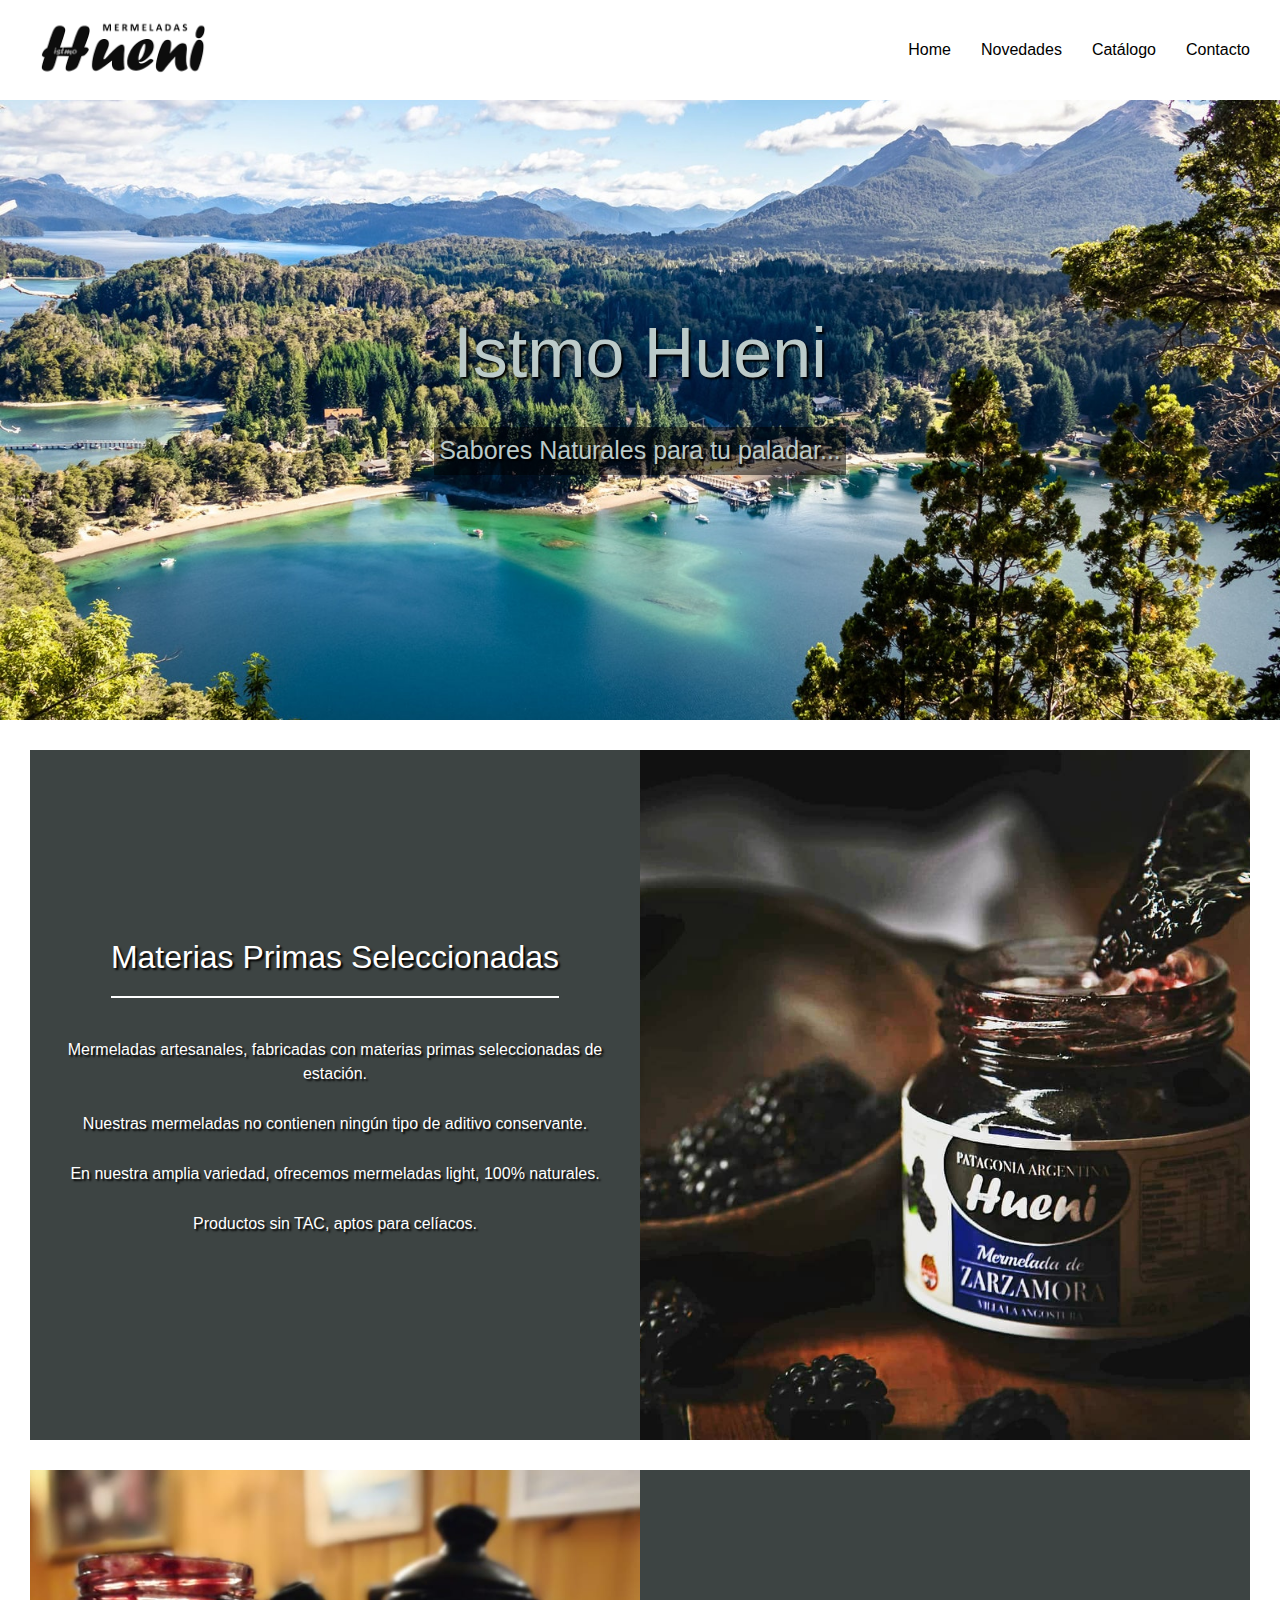
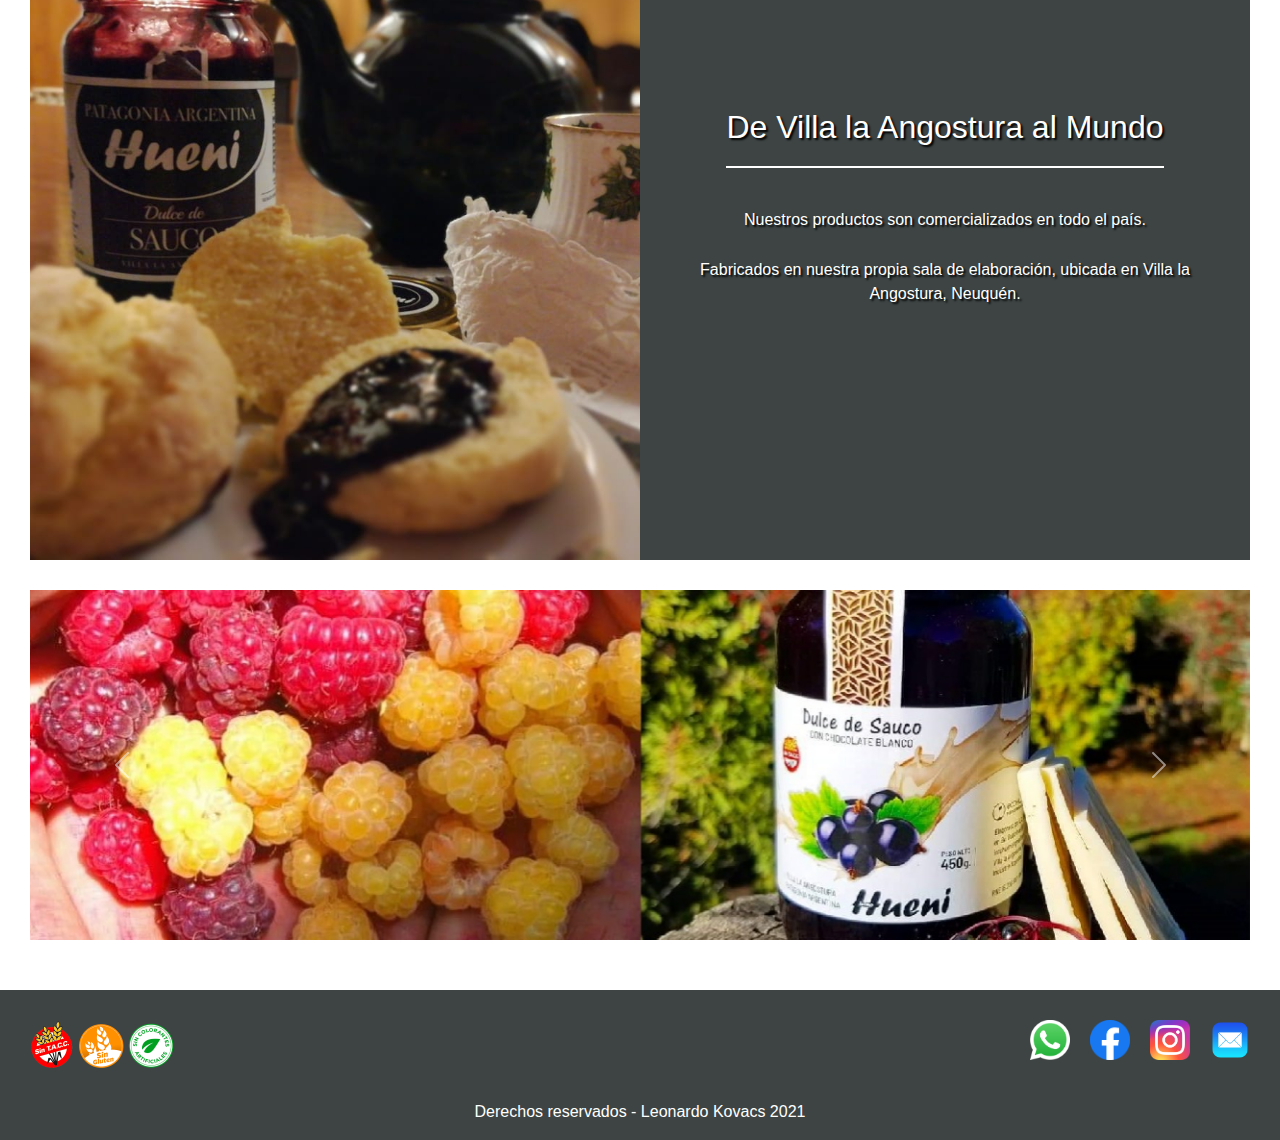
<file: index.html>
<!DOCTYPE html>
<html lang="en">
<head>
    <meta charset="UTF-8">
    <meta http-equiv="X-UA-Compatible" content="IE=edge">
    <meta name="viewport" content="width=device-width, initial-scale=1.0">
    <title>Istmo Hueni | Home</title>
    <link rel="stylesheet" href="css/bootstrap.css">
    <link rel="stylesheet" href="css/estilos.css">
    <link rel="preconnect" href="https://fonts.googleapis.com">
    <link rel="preconnect" href="https://fonts.gstatic.com" crossorigin>
    <link href="https://fonts.googleapis.com/css2?family=Poppins:wght@100;400;700&display=swap" rel="stylesheet">
</head>
<body>
    <body>
            <header class="header">
            <img class="header__logo" src="imagenes/logo_hueni.png" alt="">
            <nav class="navegacion">                
                <ul class="navegacion__lista">
                    <li class="navegacion__item">
                        <a class="navegacion__enlace" href="index.html">Home</a></li>
                    </li>
                    <li class="navegacion__item">
                        <a class="navegacion__enlace" href="novedades.html">Novedades</a></li>
                    </li>
                    <li class="navegacion__item">
                        <a class="navegacion__enlace" href="catálogo.html">Catálogo</a></li>
                    </li>
                    <li class="navegacion__item">
                        <a class="navegacion__enlace" href="contacto.html">Contacto</a></li>
                    </li>
                </ul>
            </nav>  
        </header>
        <main>
            <section class="seccion1">
                <h1 class="seccion1__titulo">Istmo Hueni</h1>
                <p class="seccion1__parrafo">Sabores Naturales para tu paladar...</p>
            </section>
    
            <section class="seccion2">
                <div class="seccion2__ladoA">
                    <h2 class="seccion2__titulo">Materias Primas Seleccionadas</h2>
                    <p>Mermeladas artesanales, fabricadas con materias primas seleccionadas de estación.</p>
                    <p>Nuestras mermeladas no contienen ningún tipo de aditivo conservante.</p>
                    <p>En nuestra amplia variedad, ofrecemos mermeladas light, 100% naturales.</p>
                    <p>Productos sin TAC, aptos para celíacos.</p>
                </div>
                <div class="seccion2__ladoB">
                    <img src="imagenes/zarzamora.jpg" alt="">
                </div>
            </section>

            <section class="seccion2 seccion2--column-reverse">
                <div class="seccion2__ladoB">
                    <img src="imagenes/sauco2.jpg" alt="">
                </div>
                <div class="seccion2__ladoA">
                    <h2 class="seccion2__titulo">De Villa la Angostura al Mundo</h2>
                    <p>Nuestros productos son comercializados en todo el país.</p>
                    <p>Fabricados en nuestra propia sala de elaboración, ubicada en Villa la Angostura, Neuquén.</p>
                </div> 
            </section>


            <section>
                <div class="container-fluid">
                    <div class= "row">
                        <div class="col-12 col-md-12">
                            <div id="carouselExampleInterval" class="carousel slide" data-bs-ride="carousel">
                                <div class="carousel-inner">
                                <div class="carousel-item active" data-bs-interval="10000">
                                    <img src="imagenes/c5.jpg" class="d-block w-100" alt="...">
                                </div>
                                <div class="carousel-item" data-bs-interval="2000">
                                    <img src="imagenes/c11.jpg" class="d-block w-100" alt="...">
                                </div>
                                <div class="carousel-item"> 
                                    <img src="imagenes/c12.jpg" class="d-block w-100" alt="...">
                                </div>
                                <div class="carousel-item"> 
                                    <img src="imagenes/c2.jpg" class="d-block w-100" alt="...">
                                </div>
                                <div class="carousel-item"> 
                                    <img src="imagenes/c4.jpg" class="d-block w-100" alt="...">
                                </div>
                                </div>
                                    <button class="carousel-control-prev" type="button" data-bs-target="#carouselExampleInterval" data-bs-slide="prev">
                                    <span class="carousel-control-prev-icon" aria-hidden="true"></span>
                                    <span class="visually-hidden">Previous</span>
                                    </button>
                                    <button class="carousel-control-next" type="button" data-bs-target="#carouselExampleInterval" data-bs-slide="next">
                                    <span class="carousel-control-next-icon" aria-hidden="true"></span>
                                    <span class="visually-hidden">Next</span>
                                    </button>
                                </div>
                            </div>
                        </div>
            </section>
        </main>
            <footer class="footer">  
                <section class="footer_A">
                    <div class="sin__gluten">
                        <img src="imagenes/iconosgluten.png" alt="">
                    </div>
                    <div class="lista_logos">
                        <a target="_blank" class="footer__enlace" href="https://wa.me/5492944531336"><img class="logo_contacto" src="imagenes/whatsapp.png" alt=""></a>
                        <a target="_blank" class="footer__enlace" href="https://www.facebook.com/istmohueni/"><img class="logo_contacto" src="imagenes/facebook.png" alt=""></a>             
                        <a target="_blank" class="footer__enlace" href="https://www.instagram.com/istmo.hueni/"><img class="logo_contacto" src="imagenes/instagram.png" alt=""></a>
                        <a target="_blank" class="footer__enlace" href="mailto:infohueni@gmail.com"><img class="logo_contacto" src="imagenes/MailIcon.png" alt=""></a>
                    </div>
                </section>
                <section class="footer_B">
                    <p>Derechos reservados - Leonardo Kovacs 2021</p>
                </section>                         
            </footer>

        <script src="./js/bootstrap.bundle.js"></script>
</body>
</html>
</file>
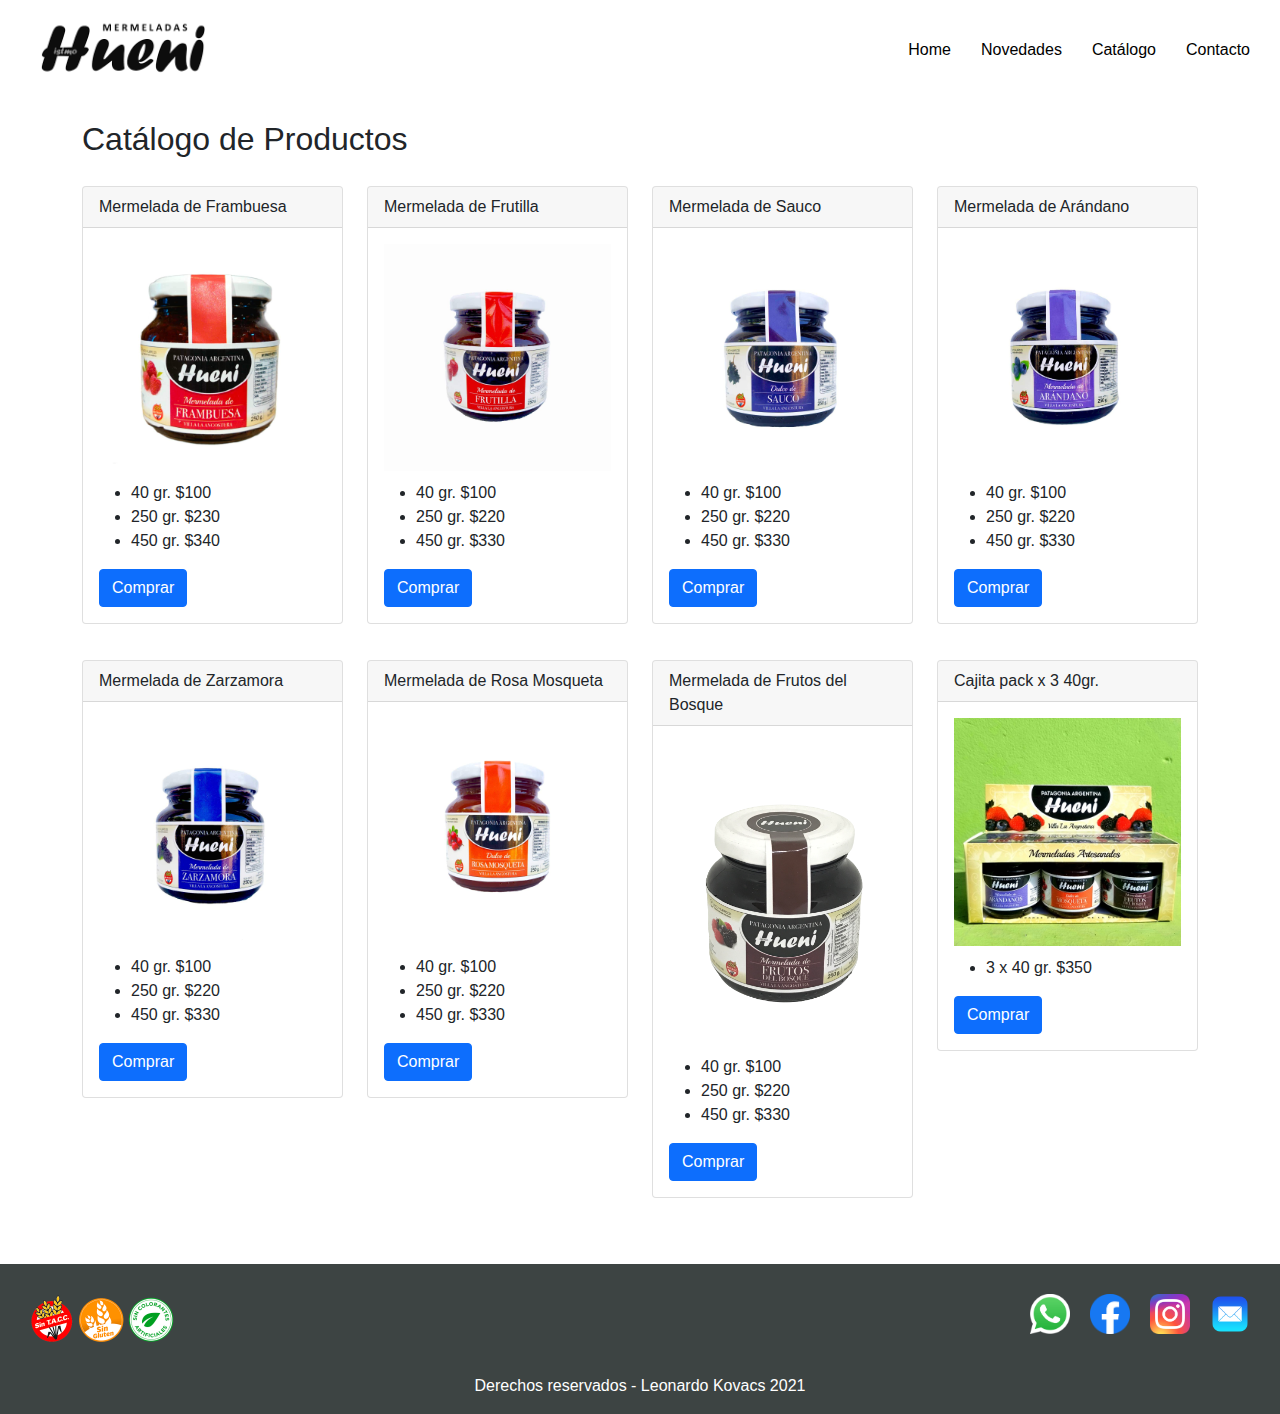
<file: catálogo.html>
<!DOCTYPE html>
<html lang="en">
<head>
    <meta charset="UTF-8">
    <meta http-equiv="X-UA-Compatible" content="IE=edge">
    <meta name="viewport" content="width=device-width, initial-scale=1.0">
    <title>Istmo Hueni | Catálogo</title>
    <link rel="stylesheet" href="css/bootstrap.css">
    <link rel="stylesheet" href="css/estilos.css">
    <link rel="preconnect" href="https://fonts.googleapis.com">
    <link rel="preconnect" href="https://fonts.gstatic.com" crossorigin>
    <link href="https://fonts.googleapis.com/css2?family=Poppins:wght@100;400;700&display=swap" rel="stylesheet">
</head>
<body>
    <body>
            <header class="header">
            <img class="header__logo" src="imagenes/logo_hueni.png" alt="">
            <nav class="navegacion">                
                <ul class="navegacion__lista">
                    <li class="navegacion__item">
                        <a class="navegacion__enlace" href="index.html">Home</a></li>
                    </li>
                    <li class="navegacion__item">
                        <a class="navegacion__enlace" href="novedades.html">Novedades</a></li>
                    </li>
                    <li class="navegacion__item">
                        <a class="navegacion__enlace" href="catálogo.html">Catálogo</a></li>
                    </li>
                    <li class="navegacion__item">
                        <a class="navegacion__enlace" href="contacto.html">Contacto</a></li>
                    </li>
                </ul>
            </nav>  
        </header>
        <main>
            <section class="seccion-productos">
                <div class="container">
                    <div class="row">
                        <div class="col-12">
                            <h2>Catálogo de Productos</h2>
                        </div>
    
                        <div class="col-12 col-md-3 mb-3">
                            <div class="card">
                                <div class="card-header">
                                    Mermelada de Frambuesa
                                </div>
                                <div class="card-body">
                                    <img src="imagenes/frambu.jpg" alt="" class="img-card">
                                    <ul>
                                        <li>40 gr.  $100</li>
                                        <li>250 gr. $230</li>
                                        <li>450 gr. $340</li>
                                    </ul>
                                  <a href="#" class="btn btn-primary">Comprar</a>
                                </div>
                            </div>
                        </div>
    
                        <div class="col-12 col-md-3 mb-3">
                            <div class="card">
                                <div class="card-header">
                                    Mermelada de Frutilla
                                </div>
                                <div class="card-body">
                                    <img src="imagenes/frutilla.jpg" alt="" class="img-card">
                                    <ul>
                                        <li>40 gr.  $100</li>
                                        <li>250 gr. $220</li>
                                        <li>450 gr. $330</li>
                                    </ul>
                                  <a href="#" class="btn btn-primary">Comprar</a>
                                </div>
                            </div>
                        </div>
    
                        <div class="col-12 col-md-3 mb-3">
                            <div class="card">
                                <div class="card-header">
                                    Mermelada de Sauco
                                </div>
                                <div class="card-body">
                                    <img src="imagenes/sauco.jpg" alt="" class="img-card">
                                    <ul>
                                        <li>40 gr.  $100</li>
                                        <li>250 gr. $220</li>
                                        <li>450 gr. $330</li>
                                    </ul>
                                  <a href="#" class="btn btn-primary">Comprar</a>
                                </div>
                            </div>
                        </div>
    
                        <div class="col-12 col-md-3 mb-3">
                            <div class="card">
                                <div class="card-header">
                                    Mermelada de Arándano
                                </div>
                                <div class="card-body">
                                    <img src="imagenes/aranda.jpg" alt="" class="img-card">
                                    <ul>
                                        <li>40 gr.  $100</li>
                                        <li>250 gr. $220</li>
                                        <li>450 gr. $330</li>
                                    </ul>
                                  <a href="#" class="btn btn-primary">Comprar</a>
                                </div>
                            </div>
                        </div>
                        <div class="col-12 col-md-3 mb-3">
                            <div class="card">
                                <div class="card-header">
                                    Mermelada de Zarzamora
                                </div>
                                <div class="card-body">
                                    <img src="imagenes/zarza.jpg" alt="" class="img-card">
                                    <ul>
                                        <li>40 gr.  $100</li>
                                        <li>250 gr. $220</li>
                                        <li>450 gr. $330</li>
                                    </ul>
                                  <a href="#" class="btn btn-primary">Comprar</a>
                                </div>
                            </div>
                        </div>
                        <div class="col-12 col-md-3 mb-3">
                            <div class="card">
                                <div class="card-header">
                                    Mermelada de Rosa Mosqueta
                                </div>
                                <div class="card-body">
                                    <img src="imagenes/mosqueta.jpg" alt="" class="img-card">
                                    <ul>
                                        <li>40 gr.  $100</li>
                                        <li>250 gr. $220</li>
                                        <li>450 gr. $330</li>
                                    </ul>
                                  <a href="#" class="btn btn-primary">Comprar</a>
                                </div>
                            </div>
                        </div>
                        

                        <div class="col-12 col-md-3 mb-3">
                            <div class="card">
                                <div class="card-header">
                                    Mermelada de Frutos del Bosque
                                </div>
                                <div class="card-body">
                                    <img src="imagenes/frutos.png" alt="" class="img-card">
                                    <ul>
                                        <li>40 gr.  $100</li>
                                        <li>250 gr. $220</li>
                                        <li>450 gr. $330</li>
                                    </ul>
                                  <a href="#" class="btn btn-primary">Comprar</a>
                                </div>

                            </div>
                        </div>
                        <div class="col-12 col-md-3 mb-3">
                            <div class="card">
                                <div class="card-header">
                                    Cajita pack x 3 40gr.
                                </div>
                                <div class="card-body">
                                    <img src="imagenes/ac1.jpg" alt="" class="img-card">
                                    <ul>
                                        <li>3 x 40 gr.  $350</li>
                                    </ul>
                                  <a href="#" class="btn btn-primary">Comprar</a>
                                </div>
                                
                            </div>
                        </div>
                    </div>
                </div>
            </section>
        </main>
            <footer class="footer">  
                <section class="footer_A">
                    <div class="sin__gluten">
                        <img src="imagenes/iconosgluten.png" alt="">
                    </div>
                    <div class="lista_logos">
                        <a target="_blank" class="footer__enlace" href="https://wa.me/5492944531336"><img class="logo_contacto" src="imagenes/whatsapp.png" alt=""></a>
                        <a target="_blank" class="footer__enlace" href="https://www.facebook.com/istmohueni/"><img class="logo_contacto" src="imagenes/facebook.png" alt=""></a>             
                        <a target="_blank" class="footer__enlace" href="https://www.instagram.com/istmo.hueni/"><img class="logo_contacto" src="imagenes/instagram.png" alt=""></a>
                        <a target="_blank" class="footer__enlace" href="mailto:infohueni@gmail.com"><img class="logo_contacto" src="imagenes/MailIcon.png" alt=""></a>
                    </div>
                </section>
                <section class="footer_B">
                    <p>Derechos reservados - Leonardo Kovacs 2021</p>
                </section>                         
            </footer>
        <script src="./js/bootstrap.bundle.js"></script>
</body>
</html>
</file>
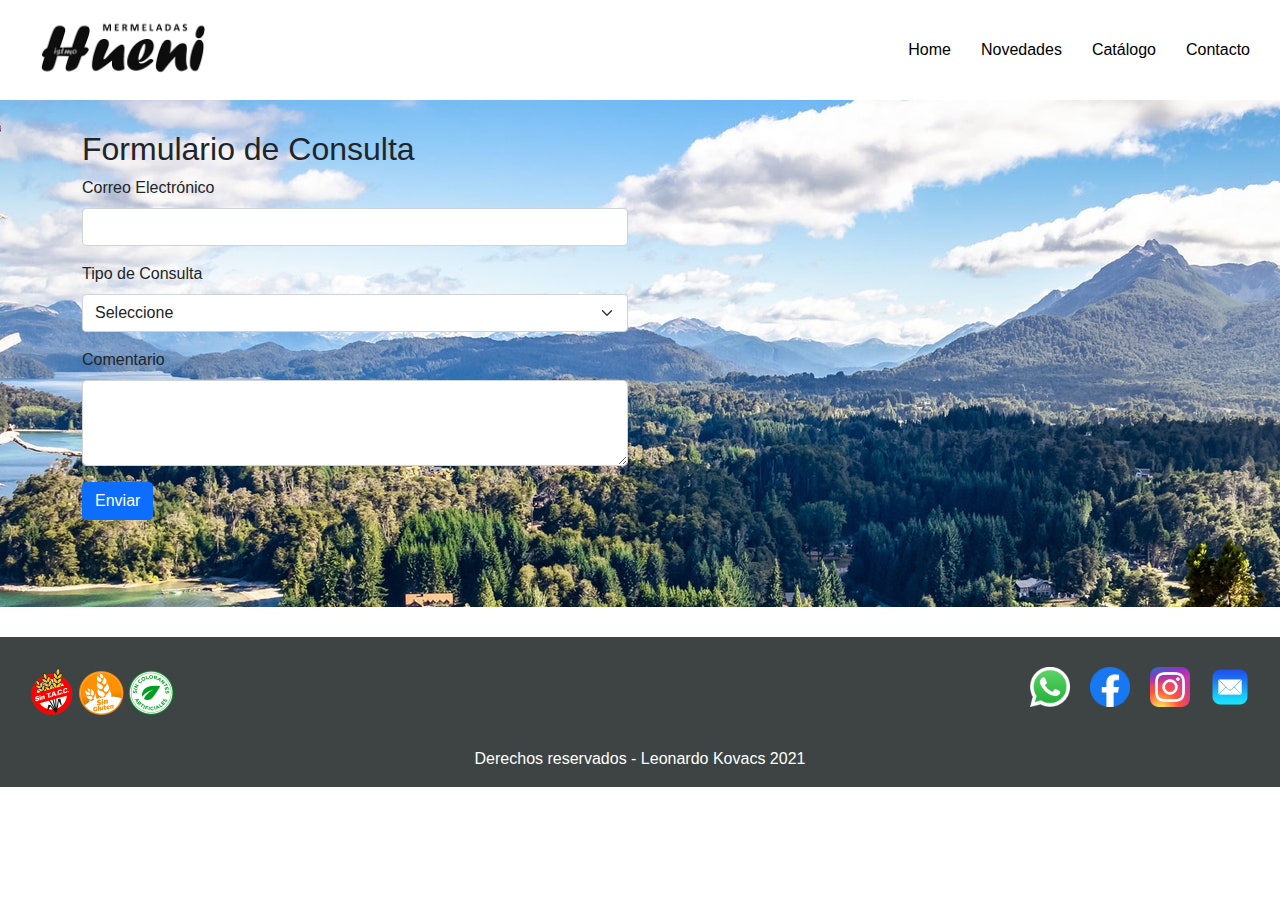
<file: contacto.html>
<!DOCTYPE html>
<html lang="en">
<head>
    <meta charset="UTF-8">
    <meta http-equiv="X-UA-Compatible" content="IE=edge">
    <meta name="viewport" content="width=device-width, initial-scale=1.0">
    <title>Istmo Hueni | Contacto</title>
    <link rel="stylesheet" href="css/bootstrap.css">
    <link rel="stylesheet" href="css/estilos.css">
    <link rel="preconnect" href="https://fonts.googleapis.com">
    <link rel="preconnect" href="https://fonts.gstatic.com" crossorigin>
    <link href="https://fonts.googleapis.com/css2?family=Poppins:wght@100;400;700&display=swap" rel="stylesheet">
</head>
<body>
    <body>
            <header class="header">
            <img class="header__logo" src="imagenes/logo_hueni.png" alt="">
            <nav class="navegacion">                
                <ul class="navegacion__lista">
                    <li class="navegacion__item">
                        <a class="navegacion__enlace" href="index.html">Home</a></li>
                    </li>
                    <li class="navegacion__item">
                        <a class="navegacion__enlace" href="novedades.html">Novedades</a></li>
                    </li>
                    <li class="navegacion__item">
                        <a class="navegacion__enlace" href="catálogo.html">Catálogo</a></li>
                    </li>
                    <li class="navegacion__item">
                        <a class="navegacion__enlace" href="contacto.html">Contacto</a></li>
                    </li>
                </ul>
            </nav>  
        </header>

        <main>
            <section class="seccion-contacto">
                <div class="container">
                    <div class="row">
                        <div class="col-12 col-md-6 mb-3">
                            <h2>Formulario de Consulta</h2>
                            <form>
                                <div class="mb-3">
                                  <label for="exampleInputEmail1" class="form-label">Correo Electrónico</label>
                                  <input type="email" class="form-control" id="exampleInputEmail1" aria-describedby="emailHelp">
                                </div>
                                <div class="mb-3">
                                  <label for="exampleInputPassword1" class="form-label">Tipo de Consulta</label>
                                  <select class="form-select" aria-label="Default select example">
                                    <option selected>Seleccione</option>
                                    <option value="1">Sugerencia</option>
                                    <option value="2">Reclamo</option>
                                    <option value="3">Comprar</option>
                                  </select>
                                </div>
                                <div class="mb-3">
                                    <label for="exampleFormControlTextarea1" class="form-label">Comentario</label>
                                    <textarea class="form-control" id="exampleFormControlTextarea1" rows="3"></textarea>
                                </div>
                                <button type="submit" class="btn btn-primary">Enviar</button>
                            </form>
                        </div>
                        <div class="col-12 col-md-6 ">
                            <iframe class="mapa" src="https://www.google.com/maps/embed?pb=!1m18!1m12!1m3!1d755.5610277999492!2d-71.6630970708053!3d-40.75665538283551!2m3!1f0!2f0!3f0!3m2!1i1024!2i768!4f13.1!3m3!1m2!1s0x9610bf55ced7ffb3%3A0xa4aa3a60f265ffbe!2zUsOtbyBNaW5lcm8sIExhIFZpbGxhLCBOZXVxdcOpbg!5e0!3m2!1sen!2sar!4v1638374628216!5m2!1sen!2sar" width="600" height="450" style="border:0;" allowfullscreen="" loading="lazy"></iframe> 
                        </div>
                    </div>
                </div>
            </section>    
        </main>
            <footer class="footer">  
                <section class="footer_A">
                    <div class="sin__gluten">
                        <img src="imagenes/iconosgluten.png" alt="">
                    </div>
                    <div class="lista_logos">
                        <a target="_blank" class="footer__enlace" href="https://wa.me/5492944531336"><img class="logo_contacto" src="imagenes/whatsapp.png" alt=""></a>
                        <a target="_blank" class="footer__enlace" href="https://www.facebook.com/istmohueni/"><img class="logo_contacto" src="imagenes/facebook.png" alt=""></a>             
                        <a target="_blank" class="footer__enlace" href="https://www.instagram.com/istmo.hueni/"><img class="logo_contacto" src="imagenes/instagram.png" alt=""></a>
                        <a target="_blank" class="footer__enlace" href="mailto:infohueni@gmail.com"><img class="logo_contacto" src="imagenes/MailIcon.png" alt=""></a>
                    </div>
                </section>
                <section class="footer_B">
                    <p>Derechos reservados - Leonardo Kovacs 2021</p>
                </section>                         
            </footer>

        <script src="./js/bootstrap.bundle.js"></script>
</body>
</html>
</file>
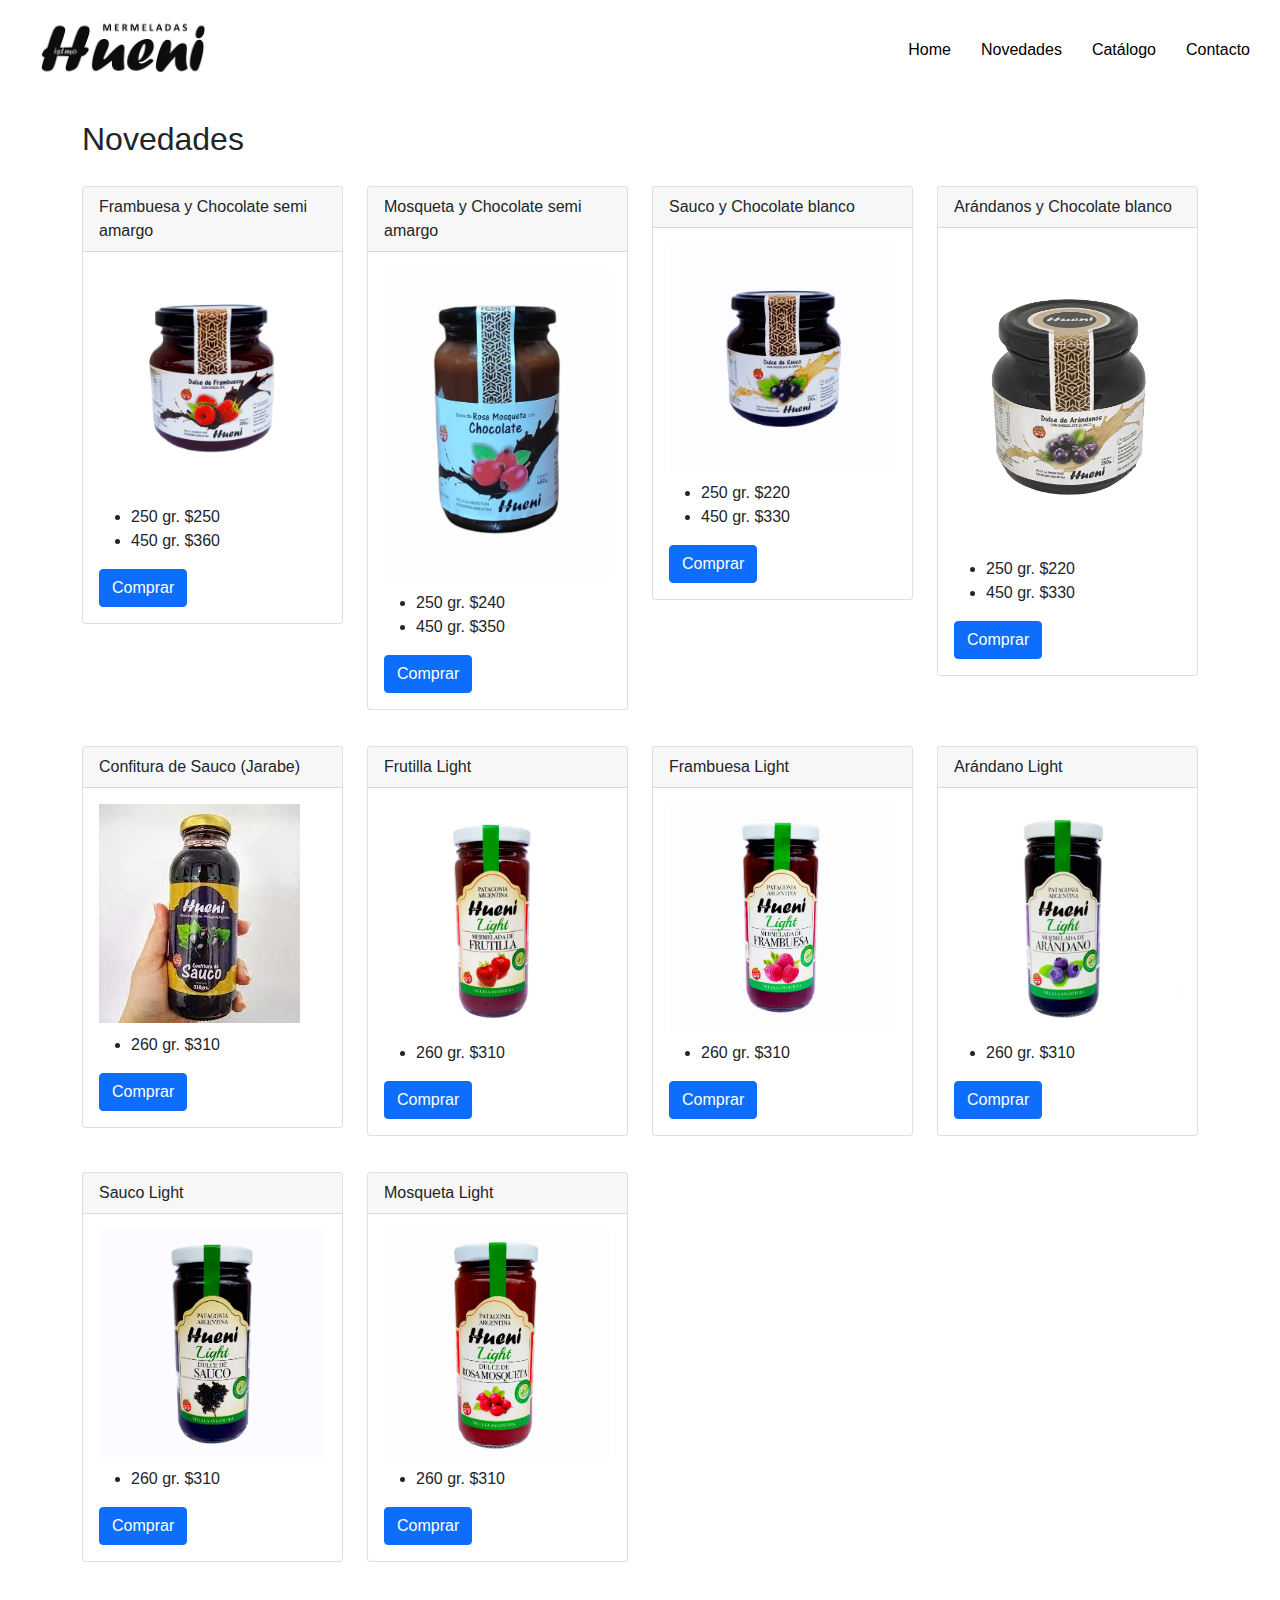
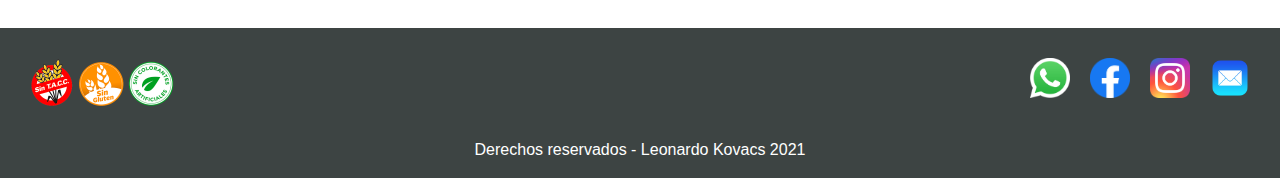
<file: novedades.html>
<!DOCTYPE html>
<html lang="en">
<head>
    <meta charset="UTF-8">
    <meta http-equiv="X-UA-Compatible" content="IE=edge">
    <meta name="viewport" content="width=device-width, initial-scale=1.0">
    <title>Istmo Hueni | Novedades</title>
    <link rel="stylesheet" href="css/bootstrap.css">
    <link rel="stylesheet" href="css/estilos.css">
    <link rel="preconnect" href="https://fonts.googleapis.com">
    <link rel="preconnect" href="https://fonts.gstatic.com" crossorigin>
    <link href="https://fonts.googleapis.com/css2?family=Poppins:wght@100;400;700&display=swap" rel="stylesheet">
</head>
<body>
    <body>
            <header class="header">
            <img class="header__logo" src="imagenes/logo_hueni.png" alt="">
            <nav class="navegacion">                
                <ul class="navegacion__lista">
                    <li class="navegacion__item">
                        <a class="navegacion__enlace" href="index.html">Home</a></li>
                    </li>
                    <li class="navegacion__item">
                        <a class="navegacion__enlace" href="novedades.html">Novedades</a></li>
                    </li>
                    <li class="navegacion__item">
                        <a class="navegacion__enlace" href="catálogo.html">Catálogo</a></li>
                    </li>
                    <li class="navegacion__item">
                        <a class="navegacion__enlace" href="contacto.html">Contacto</a></li>
                    </li>
                </ul>
            </nav>  
        </header>
        <main>
            <section class="seccion-productos">
                <div class="container">
                    <div class="row">
                        <div class="col-12">
                            <h2>Novedades</h2>
                        </div>
    
                        <div class="col-12 col-md-3 mb-3">
                            <div class="card">
                                <div class="card-header">
                                    Frambuesa y Chocolate semi amargo
                                </div>
                                <div class="card-body">
                                    <img src="imagenes/fyc.jpg" alt="" class="img-card">
                                    <ul>
                                        <li>250 gr. $250</li>
                                        <li>450 gr. $360</li>
                                    </ul>
                                  <a href="#" class="btn btn-primary">Comprar</a>
                                </div>
                            </div>
                        </div>
    
                        <div class="col-12 col-md-3 mb-3">
                            <div class="card">
                                <div class="card-header">
                                    Mosqueta y Chocolate semi amargo
                                </div>
                                <div class="card-body">
                                    <img src="imagenes/mosquetayc.jpeg" alt="" class="img-card">
                                    <ul>
                                        <li>250 gr. $240</li>
                                        <li>450 gr. $350</li>
                                    </ul>
                                  <a href="#" class="btn btn-primary">Comprar</a>
                                </div>
                            </div>
                        </div>
    
                        <div class="col-12 col-md-3 mb-3">
                            <div class="card">
                                <div class="card-header">
                                    Sauco y Chocolate blanco
                                </div>
                                <div class="card-body">
                                    <img src="imagenes/syc.jpg" alt="" class="img-card">
                                    <ul>
                                        <li>250 gr. $220</li>
                                        <li>450 gr. $330</li>
                                    </ul>
                                  <a href="#" class="btn btn-primary">Comprar</a>
                                </div>
                            </div>
                        </div>
                        <div class="col-12 col-md-3 mb-3">
                            <div class="card">
                                <div class="card-header">
                                    Arándanos y Chocolate blanco
                                </div>
                                <div class="card-body">
                                    <img src="imagenes/aranyc.png" alt="" class="img-card">
                                    <ul>
                                        <li>250 gr. $220</li>
                                        <li>450 gr. $330</li>
                                    </ul>
                                  <a href="#" class="btn btn-primary">Comprar</a>
                                </div>
                            </div>
                        </div>
                        <div class="col-12 col-md-3 mb-3">
                            <div class="card">
                                <div class="card-header">
                                    Confitura de Sauco (Jarabe)
                                </div>
                                <div class="card-body">
                                    <img src="imagenes/jsauco.jfif" alt="" class="img-card">
                                    <ul>
                                        <li>260 gr. $310</li>
                                    </ul>
                                  <a href="#" class="btn btn-primary">Comprar</a>
                                </div>
                            </div>
                        </div>

                        <div class="col-12 col-md-3 mb-3">
                            <div class="card">
                                <div class="card-header">
                                    Frutilla Light
                                </div>
                                <div class="card-body">
                                    <img src="imagenes/frutillalight.jpg" alt="" class="img-card">
                                    <ul>
                                        <li>260 gr. $310</li>
                                    </ul>
                                  <a href="#" class="btn btn-primary">Comprar</a>
                                </div>
                            </div>
                        </div>
                        <div class="col-12 col-md-3 mb-3">
                            <div class="card">
                                <div class="card-header">
                                    Frambuesa Light
                                </div>
                                <div class="card-body">
                                    <img src="imagenes/frambuesalight.jpg" alt="" class="img-card">
                                    <ul>
                                        <li>260 gr. $310</li>
                                    </ul>
                                  <a href="#" class="btn btn-primary">Comprar</a>
                                </div>
                            </div>
                        </div>
                        <div class="col-12 col-md-3 mb-3">
                            <div class="card">
                                <div class="card-header">
                                    Arándano Light
                                </div>
                                <div class="card-body">
                                    <img src="imagenes/arandalight.jpg" alt="" class="img-card">
                                    <ul>
                                        <li>260 gr. $310</li>
                                    </ul>
                                  <a href="#" class="btn btn-primary">Comprar</a>
                                </div>
                            </div>
                        </div>
                        <div class="col-12 col-md-3 mb-3">
                            <div class="card">
                                <div class="card-header">
                                    Sauco Light
                                </div>
                                <div class="card-body">
                                    <img src="imagenes/saucolight.jpg" alt="" class="img-card">
                                    <ul>
                                        <li>260 gr. $310</li>
                                    </ul>
                                  <a href="#" class="btn btn-primary">Comprar</a>
                                </div>
                            </div>
                        </div>
                        <div class="col-12 col-md-3 mb-3">
                            <div class="card">
                                <div class="card-header">
                                    Mosqueta Light
                                </div>
                                <div class="card-body">
                                    <img src="imagenes/mosquetalight.jpg" alt="" class="img-card">
                                    <ul>
                                        <li>260 gr. $310</li>
                                    </ul>
                                  <a href="#" class="btn btn-primary">Comprar</a>
                                </div>
                            </div>
                        </div>
                        
                    </div>
                </div>
            </section>
        </main>
            <footer class="footer">  
                <section class="footer_A">
                    <div class="sin__gluten">
                        <img src="imagenes/iconosgluten.png" alt="">
                    </div>
                    <div class="lista_logos">
                        <a target="_blank" class="footer__enlace" href="https://wa.me/5492944531336"><img class="logo_contacto" src="imagenes/whatsapp.png" alt=""></a>
                        <a target="_blank" class="footer__enlace" href="https://www.facebook.com/istmohueni/"><img class="logo_contacto" src="imagenes/facebook.png" alt=""></a>             
                        <a target="_blank" class="footer__enlace" href="https://www.instagram.com/istmo.hueni/"><img class="logo_contacto" src="imagenes/instagram.png" alt=""></a>
                        <a target="_blank" class="footer__enlace" href="mailto:infohueni@gmail.com"><img class="logo_contacto" src="imagenes/MailIcon.png" alt=""></a>
                    </div>
                </section>
                <section class="footer_B">
                    <p>Derechos reservados - Leonardo Kovacs 2021</p>
                </section>                         
            </footer>
        <script src="./js/bootstrap.bundle.js"></script>
</body>
</html>
</file>
<file: css/estilos.css>
/* Comentario en CSS */
/* 
Sintaxis
selector {
    propiedad1: valor;
    propiedad2: valor;
    propiedadN: valor;
}

Pilares de CSS:
    Cascada
    Herencia
    Especificidad

Tipo de Selectores:
    Etiqueta
    Clase (Recomendado)
    ID (Cuando JavaScript si es importante respetar el ID unico)
    Universal (Resetear o Limpiar estilos por defecto del navegador)

Tipos de elementos html:
    inline -> en linea: El tamaño estara determinado por el contenido de la caja, se colocaran uno al lado del otro viualmente
    block -> en bloque: El tamaño siempre va a ocupar el 100% asi el contenido dentro de la caja no ocupe todo el espacio disponible, se colocaran uno debajo del otro visualmente como si hubiese un salto de linea
    inline-block -> en linea y bloque a la vez: es un hibrido que nos permite aprovechar las caracteristicas de ambos
*/

* {
    padding: 0;
    margin: 0;
    box-sizing: border-box;
}

body {
    font-family: Verdana, Geneva, Tahoma, sans-serif
    }

h1, h2, h3, h4, h5, h6 {
    font-family: Verdana, Geneva, Tahoma, sans-serif
}

.header {
    background-color: white;
    padding: 15px;
    padding-left: 40px;
    padding-right: 30px;
    display: flex;
    flex-direction: row;
    justify-content: space-between; 
    align-items: center; 
    z-index: 100;
    position: fixed;
    width: 100%;
    height: 100px;
}

.header__logo {
    height: 100%;
}
.navegacion {
    width: 100%;
    height: 100%;
}

.navegacion__lista {
    height: 100%;
    list-style: none;
    display: flex; 
    flex-direction: row;
    justify-content: flex-end;
    align-items: center;
    gap: 30px;
}

.navegacion__enlace {
    color: black;
    text-decoration: none;
  
}


.seccion1 {
    width: 100%;
    min-height: 80vh;
    background-image: url('../imagenes/istmo.jpg');
    background-repeat: no-repeat;
    background-size: cover;
    background-position: center;
    color:  #bbcac9;


    padding-top: 82px;
    display: flex;
    flex-direction: column;
    justify-content: center;
    align-items: center;
}

.seccion1__titulo {
    font-size: 70px;
    font-style: normal;
    font-family: Verdana, Geneva, Tahoma, sans-serif;
    text-decoration: none;
    margin-bottom: 32px;
    text-shadow: 2px 2px 2px black;
}

.seccion1__parrafo {
    font-size: 25px;
    text-shadow: 2px 2px 2px black;
    background-color: rgba(0, 0, 0, .5); 
    padding: 5px;
}

.seccion2 {
    background-color: white;    
    width: 100%;
    height: 80vh;
    display: flex;
    padding-top: 30px;
    padding-left: 30px;
    padding-right: 30px; 
    
}

.seccion2__ladoA {
    background-color: #3d4443;
    width: 50%;
    display: flex;
    flex-direction: column;
    justify-content: center;
    align-items: center;
    gap: 10px;
    padding: 32px;
    text-align: center;
    color: white;
    text-shadow: 2px 2px 2px black;
}

.seccion2__ladoB {
    background-color: #3d4443;
    width: 50%; 
}

.seccion2__ladoB img{
    width: 100%;
    height: 100%;
    object-fit: cover;
}

.seccion2__titulo {
    margin-bottom: 30px;
    border-bottom: 2px solid white;
    padding-bottom: 20px;
    text-shadow: 2px 2px 2px black;
}

.footer {
    display: flex;
    flex-direction: column;
    justify-content: center;
    margin-top: 30px;
    background-color: #3d4443;
    color: white;
}

.footer_A {
    width: 100%;
    display: flex;
    flex-direction: row;
    padding: 30px;
}
.sin__gluten { 
    width: 50%;
    display: flex;
    flex-direction: row;
    justify-content: start;
}
.sin__gluten img {
    max-height: 50px;
}

.lista_logos {
    width: 100%;
    display: flex;
    flex-direction: row;
    justify-content: end;
    gap: 20px;
}
.logo_contacto {
    max-height: 40px;
    max-width: 40px;
}

.footer_B {
    width: 100%;
    display: flex;
    flex-direction: row;
    justify-content: center;
    align-items: center;
}

.seccion-contacto {    
    background-image: url('../imagenes/istmo.jpg');
    padding-top: 130px;
}

.container-fluid {
    padding-top: 30px;
    padding-right: 30px;
    padding-left: 30px;
}

.carousel-item {
    height: 350px;
}

.seccion-productos {
    padding-top: 120px;
}
.col-12 {
    padding-bottom: 20px;
}

.img-card {
    max-width: 100%;
    padding-bottom: 10px;
    object-fit: cover;
}

.carousel-item img {
    height: 100%;
    object-fit: cover;
}
.mapa {
    width: 100%;
}


@media (max-width: 768px) {
    .header {
        width: 100%;
        height: 100px;
    }
    .navegacion__lista {
        gap: 0;
        font-size: 12px;
        flex-direction: column;
        align-items: flex-end;
    }
        
    .header__logo {
        height: 60%;
    }
   
    .seccion1__titulo {
        font-size: 36px;
    }

    .seccion1__parrafo {
        font-size: 15px;
    }
    .seccion2__titulo {
        font-size: 20px;
    }

    .seccion2 {
        flex-direction: column;
        min-height: 100vh;
        font-size: 15px;
    }
    .seccion2__titulo {
        margin-bottom: 10px;
        padding-bottom: 20px;
    }

    .seccion2--column-reverse {
        background-color: white;
        flex-direction: column-reverse;
         
    }
        
    .seccion2__ladoA, .seccion2__ladoB {
        width: 100%;
    }

    .footer {
        align-items: center;
        font-size: 12px;        
    }
    .footer_A {
        flex-direction: column;
    }
    .lista_logos {
        justify-content: center;
        padding-top: 20px;
    }
    .sin__gluten { 
        width: 100%;
        justify-content: center;
    }
      
   

}
</file>
